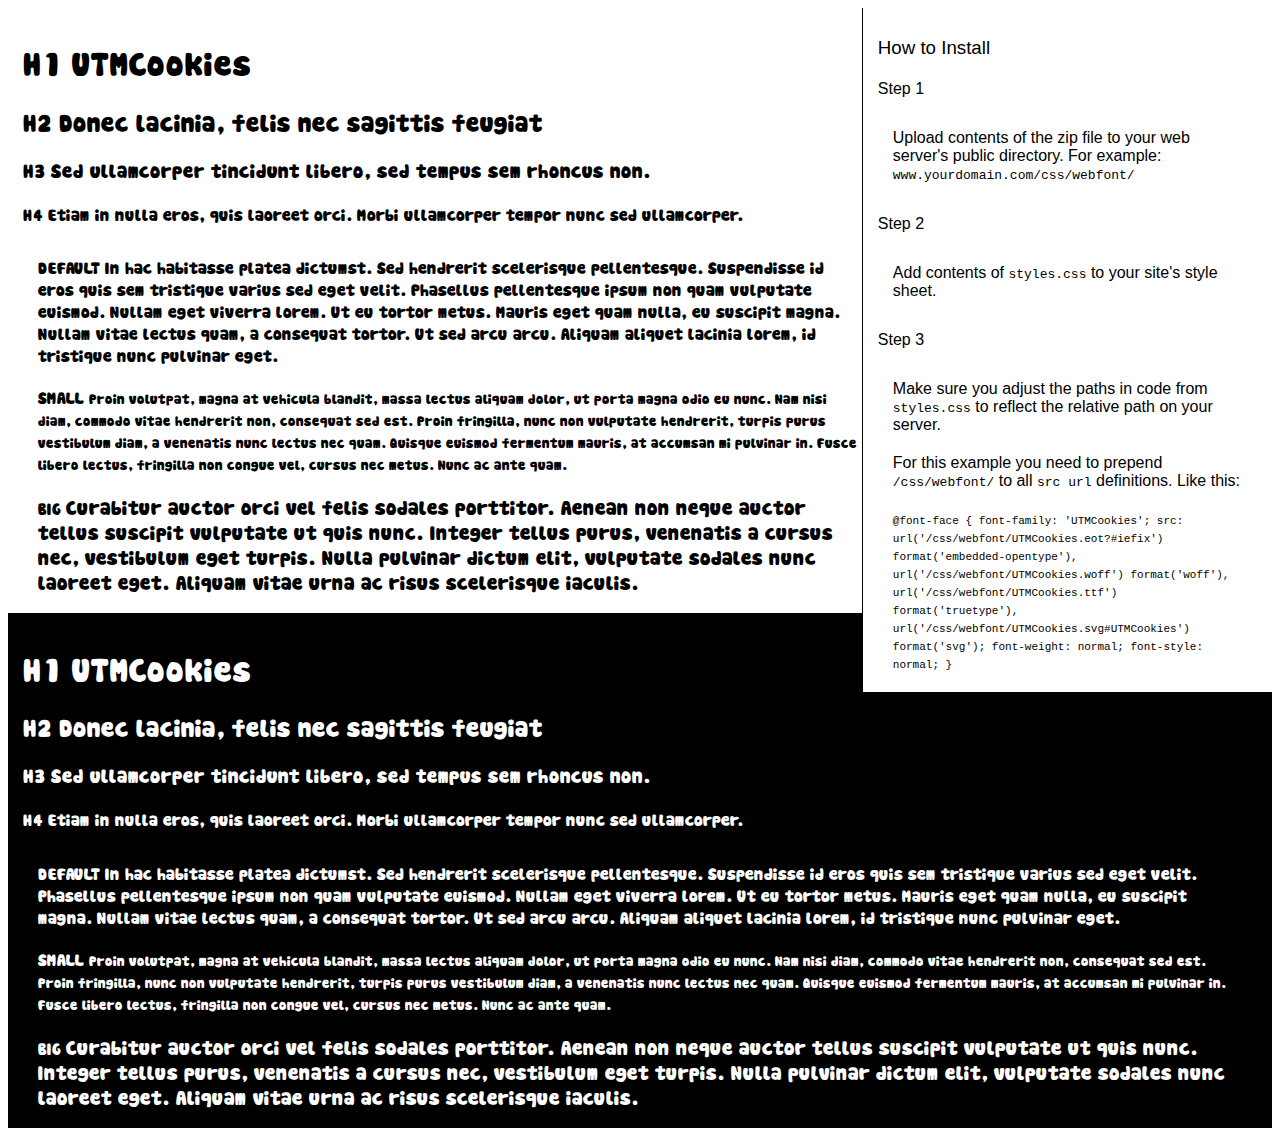
<file: css/fonts1/preview.html>
<!DOCTYPE html>
<html>
<head>
<title>
UTMCookies
 - Web font preview
</title>
<style type='text/css'>

@font-face {
  font-family: 'UTMCookies';
  src: url('UTMCookies.eot?#iefix') format('embedded-opentype'),  url('UTMCookies.woff') format('woff'), url('UTMCookies.ttf')  format('truetype'), url('UTMCookies.svg#UTMCookies') format('svg');
  font-weight: normal;
  font-style: normal;
}

body { font-family: 'UTMCookies' !important; }
h1, h2, h3, h4 { font-weight: normal; }
.reg { color:black; background:white; }
.inverse { color:white; background:black; }
div { padding: 10px 15px; }
.right { background:white; width:30%; float: right; font-family: sans-serif; border: 1px solid black; border-width: 0 0 1px 1px;}
</style>
</head>
<body>
<div class='right'>
<h3>How to Install</h3>
<h4>Step 1</h4>
<div>
Upload contents of the zip file to your web server's public directory. For example:
<code>www.yourdomain.com/css/webfont/</code>
</div>
<h4>Step 2</h4>
<div>
Add contents of
<code>styles.css</code>
to your site's style sheet.
</div>
<h4>Step 3</h4>
<div>
Make sure you adjust the paths in code from
<code>styles.css</code>
to reflect the relative path on your server.
</div>
<div>
For this example you need to prepend
<code>/css/webfont/</code>
to all
<code>src url</code>
definitions. Like this:
</div>
<div>
<code style='font-size:11px;'>@font-face {
  font-family: 'UTMCookies';
  src: url('/css/webfont/UTMCookies.eot?#iefix') format('embedded-opentype'),  url('/css/webfont/UTMCookies.woff') format('woff'), url('/css/webfont/UTMCookies.ttf')  format('truetype'), url('/css/webfont/UTMCookies.svg#UTMCookies') format('svg');
  font-weight: normal;
  font-style: normal;
}</code>
</div>
</div>
<div class='reg'>
<h1>
H1
UTMCookies
</h1>
<h2>
H2
Donec lacinia, felis nec sagittis feugiat
</h2>
<h3>
H3
Sed ullamcorper tincidunt libero, sed tempus sem rhoncus non.
</h3>
<h4>
H4
Etiam in nulla eros, quis laoreet orci. Morbi ullamcorper tempor nunc sed ullamcorper.
</h4>
<div>
DEFAULT
In hac habitasse platea dictumst. Sed hendrerit scelerisque pellentesque. Suspendisse id eros quis sem tristique varius sed eget velit. Phasellus pellentesque ipsum non quam vulputate euismod. Nullam eget viverra lorem. Ut eu tortor metus. Mauris eget quam nulla, eu suscipit magna. Nullam vitae lectus quam, a consequat tortor. Ut sed arcu arcu. Aliquam aliquet lacinia lorem, id tristique nunc pulvinar eget.
</div>
<div>
SMALL
<small>
Proin volutpat, magna at vehicula blandit, massa lectus aliquam dolor, ut porta magna odio eu nunc. Nam nisi diam, commodo vitae hendrerit non, consequat sed est. Proin fringilla, nunc non vulputate hendrerit, turpis purus vestibulum diam, a venenatis nunc lectus nec quam. Quisque euismod fermentum mauris, at accumsan mi pulvinar in. Fusce libero lectus, fringilla non congue vel, cursus nec metus. Nunc ac ante quam.
</small>
</div>
<div>
BIG
<big>
Curabitur auctor orci vel felis sodales porttitor. Aenean non neque auctor tellus suscipit vulputate ut quis nunc. Integer tellus purus, venenatis a cursus nec, vestibulum eget turpis. Nulla pulvinar dictum elit, vulputate sodales nunc laoreet eget. Aliquam vitae urna ac risus scelerisque iaculis.
</big>
</div>

</div>
<div class='inverse'>
<h1>
H1
UTMCookies
</h1>
<h2>
H2
Donec lacinia, felis nec sagittis feugiat
</h2>
<h3>
H3
Sed ullamcorper tincidunt libero, sed tempus sem rhoncus non.
</h3>
<h4>
H4
Etiam in nulla eros, quis laoreet orci. Morbi ullamcorper tempor nunc sed ullamcorper.
</h4>
<div>
DEFAULT
In hac habitasse platea dictumst. Sed hendrerit scelerisque pellentesque. Suspendisse id eros quis sem tristique varius sed eget velit. Phasellus pellentesque ipsum non quam vulputate euismod. Nullam eget viverra lorem. Ut eu tortor metus. Mauris eget quam nulla, eu suscipit magna. Nullam vitae lectus quam, a consequat tortor. Ut sed arcu arcu. Aliquam aliquet lacinia lorem, id tristique nunc pulvinar eget.
</div>
<div>
SMALL
<small>
Proin volutpat, magna at vehicula blandit, massa lectus aliquam dolor, ut porta magna odio eu nunc. Nam nisi diam, commodo vitae hendrerit non, consequat sed est. Proin fringilla, nunc non vulputate hendrerit, turpis purus vestibulum diam, a venenatis nunc lectus nec quam. Quisque euismod fermentum mauris, at accumsan mi pulvinar in. Fusce libero lectus, fringilla non congue vel, cursus nec metus. Nunc ac ante quam.
</small>
</div>
<div>
BIG
<big>
Curabitur auctor orci vel felis sodales porttitor. Aenean non neque auctor tellus suscipit vulputate ut quis nunc. Integer tellus purus, venenatis a cursus nec, vestibulum eget turpis. Nulla pulvinar dictum elit, vulputate sodales nunc laoreet eget. Aliquam vitae urna ac risus scelerisque iaculis.
</big>
</div>

</div>
</body>
</html>
</file>
